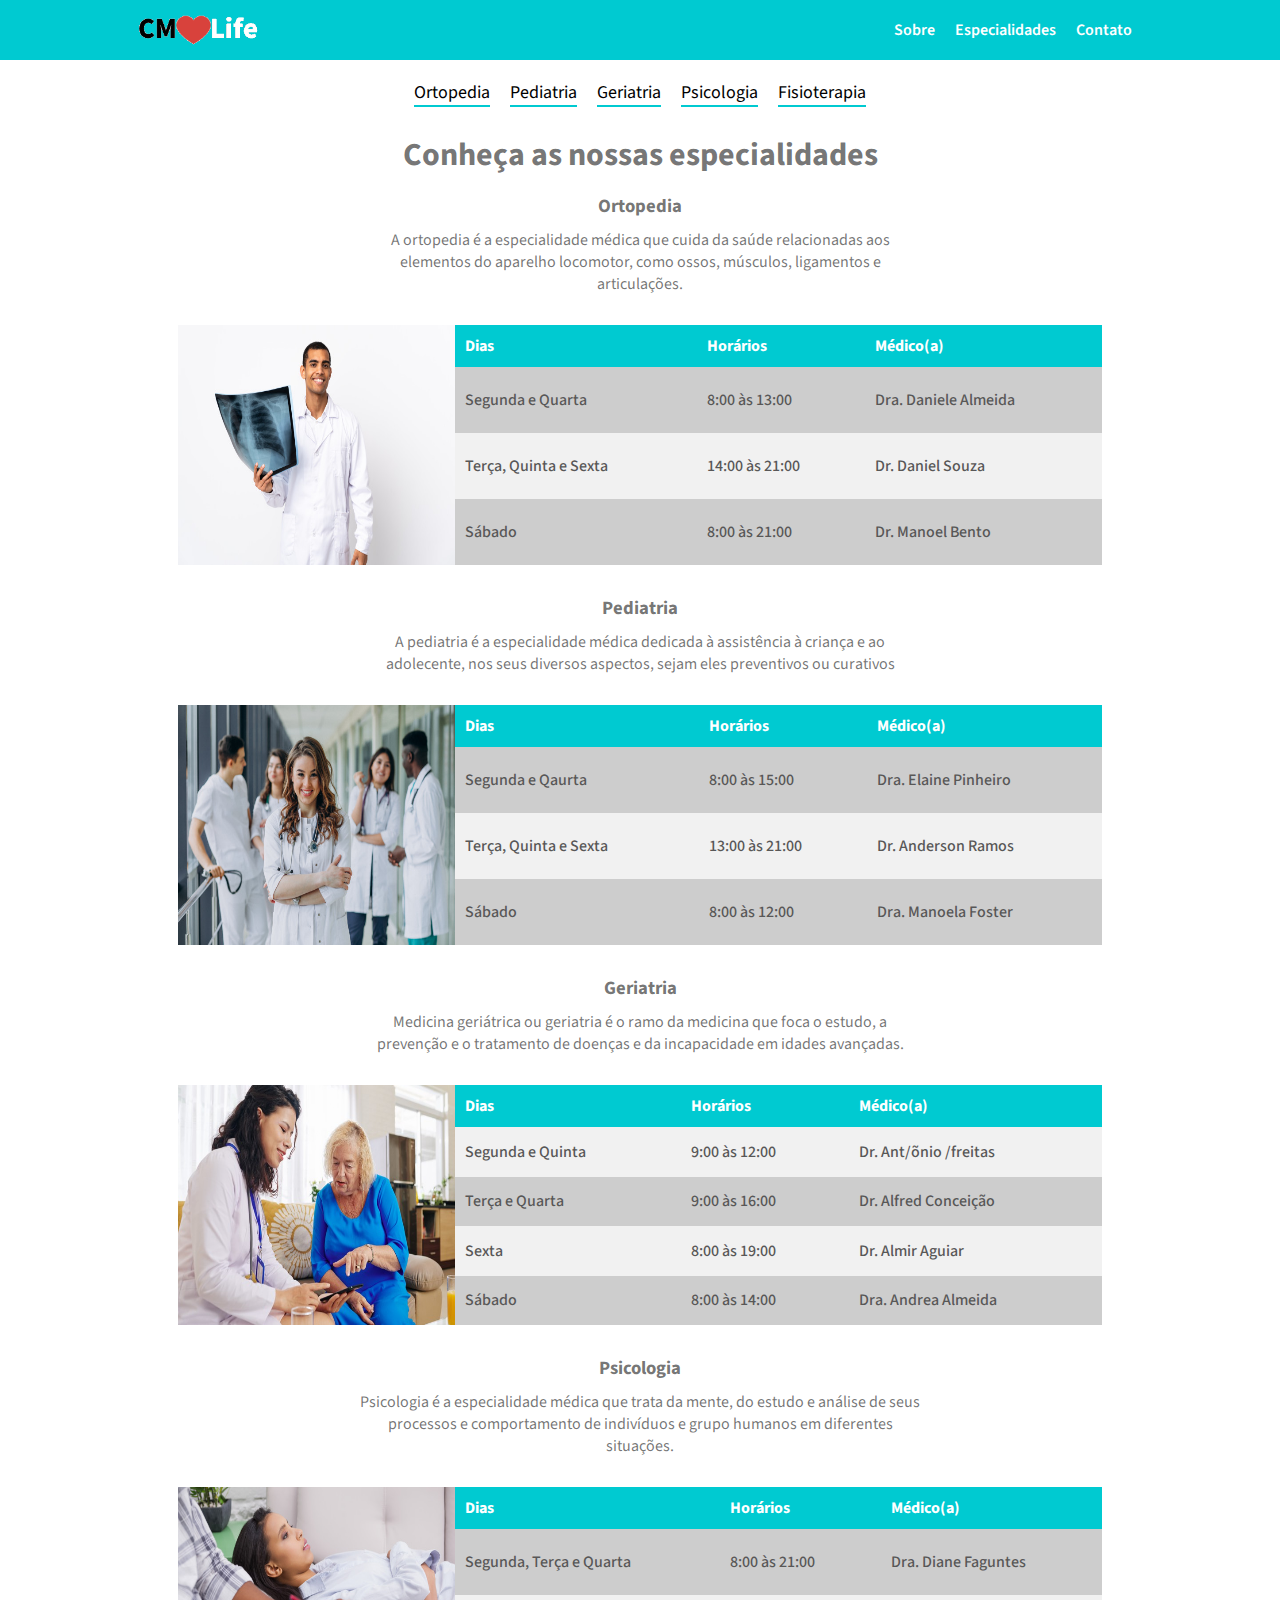
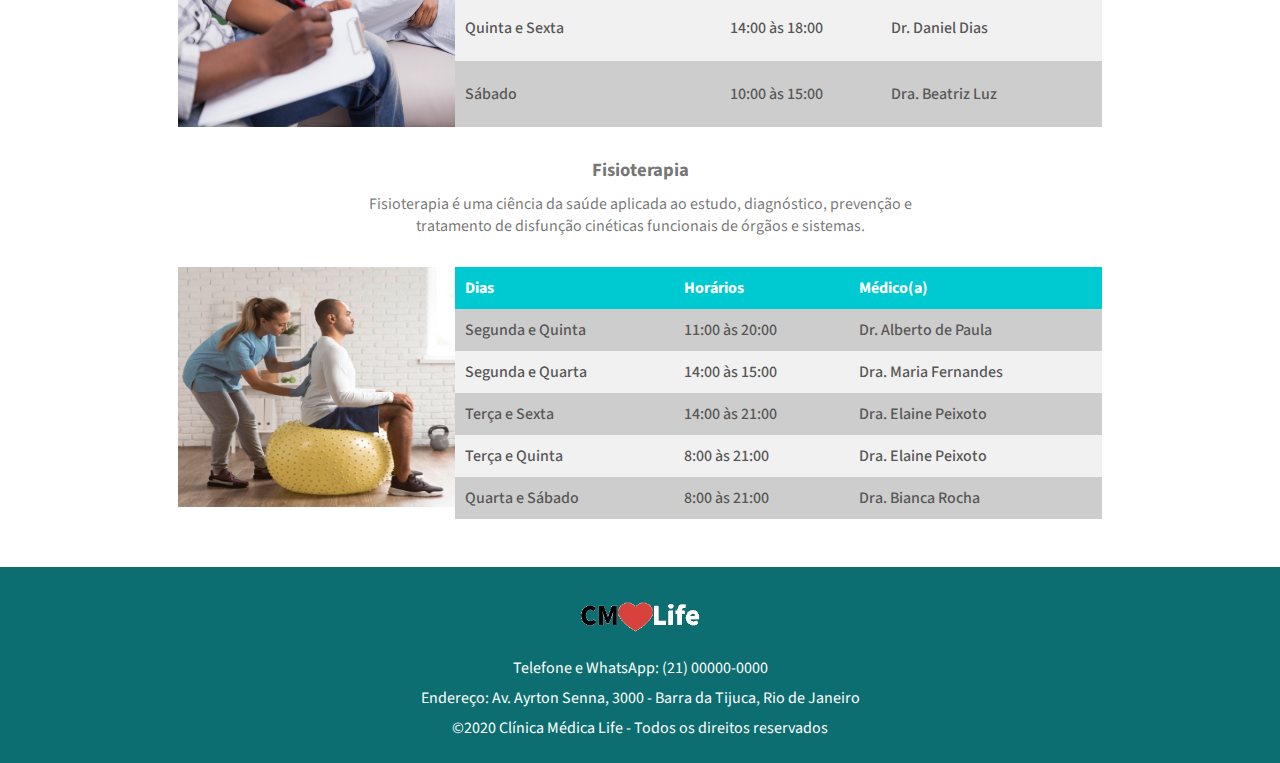
<file: especialidades.html>
<!DOCTYPE html>
<html lang="pt-BR">
<head>
    <meta charset="UTF-8">
    <meta name="viewport" content="width=device-width, initial-scale=1.0">
    <link href="https://fonts.googleapis.com/css2?family=Source+Sans+Pro:ital,wght@0,200;0,300;0,400;0,600;0,700;0,900;1,200;1,300;1,400;1,600;1,700;1,900&display=swap" rel="stylesheet">
    <link rel="stylesheet" href="./src/css/reset.css">
    <link rel="stylesheet" href="./src/css/estilo-especialidades.css">
    <link rel="stylesheet" href="./src/css/especialidades-responsivo.css">
    <title>CMLife - Especialidades</title>
</head>
<body>
    <header class="topo">
        <div class="container">
            <div class="topo-titulo">
                <a href="index.html">
                    <img class="topo-logo" src="./src/img/logo.png" alt="logo">
                </a>
            </div>

            <nav class="topo-links">
                <a class="topo-link" href="index.html#sobre">Sobre</a>
                
                <a class="topo-link" href="especialidades.html">Especialidades</a>
                
                <a class="topo-link" href="index.html#contato">Contato</a>
            </nav>
        </div>       
    </header>

    <main>
        <section class="container-links-especialidades">
            <div class="container links-especialidades">
                <a class="link-especialidade" href="#ortopedia">Ortopedia</a>

                <a class="link-especialidade" href="#pediatria">Pediatria</a>
                
                <a class="link-especialidade" href="#geriatria">Geriatria</a>
                
                <a class="link-especialidade" href="#psicologia">Psicologia</a>
                
                <a class="link-especialidade" href="#fisioterapia">Fisioterapia</a>
            </div>

            <h1>Conheça as nossas especialidades</h1>
        </section>

        <section id="ortopedia" class="container sessao-especialidade">
            <div class="container-titulo">
                <h3>Ortopedia</h3>

                <p>A ortopedia é a especialidade médica que cuida da saúde relacionadas aos elementos do aparelho locomotor, como ossos, músculos, ligamentos e articulações.</p>
            </div>

            <div class="box-tabela-especialista">
                <img src="./src/img/ortopedia.png" alt="Médico com Rai-X na mão"/>

                <table class="tabela-especialistas">
                    <thead>
                        <tr>
                            <th>Dias</th>

                            <th>Horários</th>

                            <th>Médico(a)</th>
                        </tr>
                    </thead>

                    <tbody>
                        <tr>
                            <td>Segunda e Quarta</td>

                            <td>8:00 às 13:00</td>

                            <td>Dra. Daniele Almeida</td>
                        </tr>

                        <tr>
                            <td>Terça, Quinta e Sexta</td>

                            <td>14:00 às 21:00</td>

                            <td>Dr. Daniel Souza</td>
                        </tr>

                        <tr>
                            <td>Sábado</td>

                            <td>8:00 às 21:00</td>

                            <td>Dr. Manoel Bento</td>
                        </tr>
                    </tbody>
                </table>
            </div>
        </section>

        <section id="pediatria" class="container sessao-especialidade">
            <div class="container-titulo">
                <h3>Pediatria</h3>

                <p>A pediatria é a especialidade médica dedicada à assistência à criança e ao adolecente, nos seus diversos aspectos, sejam eles preventivos ou curativos</p>
            </div>

            <div class="box-tabela-especialista">
                <img src="./src/img/pediatra2.png" alt="Pediatra"/>

                <table class="tabela-especialistas">
                    <thead>
                        <tr>
                            <th>Dias</th>

                            <th>Horários</th>

                            <th>Médico(a)</th>
                        </tr>
                    </thead>

                    <tbody>
                        <tr>
                            <td>Segunda e Qaurta</td>

                            <td>8:00 às 15:00</td>

                            <td>Dra. Elaine Pinheiro</td>
                        </tr>

                        <tr>
                            <td>Terça, Quinta e Sexta</td>

                            <td>13:00 às 21:00</td>

                            <td>Dr. Anderson Ramos</td>
                        </tr>

                        <tr>
                            <td>Sábado</td>

                            <td>8:00 às 12:00</td>

                            <td>Dra. Manoela Foster</td>
                        </tr>
                    </tbody>
                </table>
            </div>
        </section>

        <section id="geriatria" class="container sessao-especialidade">
            <div class="container-titulo">
                <h3>Geriatria</h3>

                <p>Medicina geriátrica ou geriatria é o ramo da medicina que foca o estudo, a prevenção e o tratamento de doenças e da incapacidade em idades avançadas.</p>
            </div>

            <div class="box-tabela-especialista">
                <img src="./src/img/geriatra.png" alt="Médica Geriatra"/>

                <table class="tabela-especialistas">
                    <thead>
                        <tr>
                            <th>Dias</th>

                            <th>Horários</th>

                            <th>Médico(a)</th>
                        </tr>
                    </thead>

                    <tbody>
                        <tr>
                            <td>Segunda e Quinta</td>
                            
                            <td>9:00 às 12:00</td>

                            <td>Dr. Ant/õnio /freitas</td>
                        </tr>

                        <tr>
                            <td>Terça e Quarta</td>
                            <td>9:00 às 16:00</td>
                            <td>Dr. Alfred Conceição</td>
                        </tr>

                        <tr>
                            <td>Sexta</td>

                            <td>8:00 às 19:00</td>

                            <td>Dr. Almir Aguiar</td>
                        </tr>

                        <tr>
                            <td>Sábado</td>

                            <td>8:00 às 14:00</td>

                            <td>Dra. Andrea Almeida</td>
                        </tr>
                    </tbody>
                </table>
            </div>
        </section>

        <section id="psicologia" class="container sessao-especialidade">
            <div class="container-titulo">
                <h3>Psicologia</h3>

                <p>Psicologia é a especialidade médica que trata da mente, do estudo e análise de seus processos e comportamento de indivíduos e grupo humanos em diferentes situações.</p>
            </div>

            <div class="box-tabela-especialista">
                <img src="./src/img/psicologo.png" alt="Psicólogo"/>

                <table class="tabela-especialistas">
                    <thead>
                        <tr>
                            <th>Dias</th>

                            <th>Horários</th>

                            <th>Médico(a)</th>
                        </tr>
                    </thead>

                    <tbody>
                        <tr>
                            <td>Segunda, Terça e Quarta</td>

                            <td>8:00 às 21:00</td>

                            <td>Dra. Diane Faguntes</td>
                        </tr>

                        <tr>
                            <td>Quinta e Sexta</td>

                            <td>14:00 às 18:00</td>
                            
                            <td>Dr. Daniel Dias</td>
                        </tr>

                        <tr>
                            <td>Sábado</td>

                            <td>10:00 às 15:00</td>
                            
                            <td>Dra. Beatriz Luz</td>
                        </tr>
                    </tbody>
                </table>
            </div>
        </section>

        <section id="fisioterapia" class="container sessao-especialidade">
            <div class="container-titulo">
                <h3>Fisioterapia</h3>

                <p>Fisioterapia é uma ciência da saúde aplicada ao estudo, diagnóstico, prevenção e tratamento de disfunção cinéticas funcionais de órgãos e sistemas.</p>
            </div>

            <div class="box-tabela-especialista">
                <img src="./src/img/fisioterapia.png" alt="Fisioterapeuta"/>

                <table class="tabela-especialistas">
                    <thead>
                        <tr>
                            <th>Dias</th>
    
                            <th>Horários</th>
    
                            <th>Médico(a)</th>
                        </tr>
                    </thead>
                    
                    <tbody>
                        <tr>
                            <td>Segunda e Quinta</td>

                            <td>11:00 às 20:00</td>

                            <td>Dr. Alberto de Paula</td>
                        </tr>

                        <tr>
                            <td>Segunda e Quarta</td>

                            <td>14:00 às 15:00</td>
                            
                            <td>Dra. Maria Fernandes</td>
                        </tr>

                        <tr>
                            <td>Terça e Sexta</td>

                            <td>14:00 às 21:00</td>
                            
                            <td>Dra. Elaine Peixoto</td>
                        </tr>

                        <tr>
                            <td>Terça e Quinta</td>

                            <td>8:00 às 21:00</td>
                            
                            <td>Dra. Elaine Peixoto</td>
                        </tr>

                        <tr>
                            <td>Quarta e Sábado</td>

                            <td>8:00 às 21:00</td>
                            
                            <td>Dra. Bianca Rocha</td>
                        </tr>
                    </tbody>
                </table>
            </div>
        </section>
    </main>

    <footer>
        <div class="container">
            <img class="topo-logo" src="./src/img/logo.png" alt="Logo"/>

            <p>Telefone e WhatsApp: (21) 00000-0000</p>

            <p>Endereço: Av. Ayrton Senna, 3000 - Barra da Tijuca, Rio de Janeiro</p>

            <p>©2020 Clínica Médica Life  - Todos os direitos reservados</p>
        </div>
    </footer>
</body>
</html>
</file>
<file: src/css/estilo-especialidades.css>
.secao-especialidade {
    margin-top: 40px;
}

.container-titulo {
    padding: 0 20px;
    
}

.container-titulo h3{
    margin-bottom: 10px;
}

.container-links-especialidades {
    padding: 0 20px;
    text-align: center;
}

.container-links-especialidades h1 {
    margin: 15px;
}

.links-especialidades {
    display: flex;
    justify-content: center;
    flex-wrap: wrap;
    margin-top: 20px;
    text-align: center;
}

.link-especialidade {
    color: #000;
    border-bottom: 2px solid #00cad1;
    margin: 0 10px 10px;
    font-size: 18px;
}

.link-especialidade:hover {
    color: #0d6e71;
}

.box-tabela-especialista {
    display: flex;
    height: 240px;
    padding: 0 20px;
    margin: 30px;
}

.box-tabela-especialista img {
    width: 30%;
    height: 100%;
}

.tabela-especialistas {
    border-spacing: 0;
    text-align: left;
    width: 70%;
    height: 100%;
}

.tabela-especialistas thead tr {
    background-color: #00cad1;
    color: #fff;
}

.tabela-especialistas tr {
    background-color: #f1f1f1;
    color: #585757;
    font-weight: 500;
}

.tabela-especialistas tbody tr:nth-last-of-type(2n+1) {
    background-color: #cdcdcd;
    border: 1px solid #f1f1f1;
}

.tabela-especialistas th, .tabela-especialistas td {
    padding: 10px;
}
</file>
<file: src/css/especialidades-responsivo.css>
@media (max-width: 768px) {
    .box-tabela-especialista img {
        display: none;
    }

    .tabela-especialistas {
        width: 100%;
    }

    .box-tabela-especialista {
        height: auto;
        justify-content: center;
    }
}

@media (max-width: 425px) {
    .box-tabela-especialista {
        padding: 0;
    }
}
</file>
